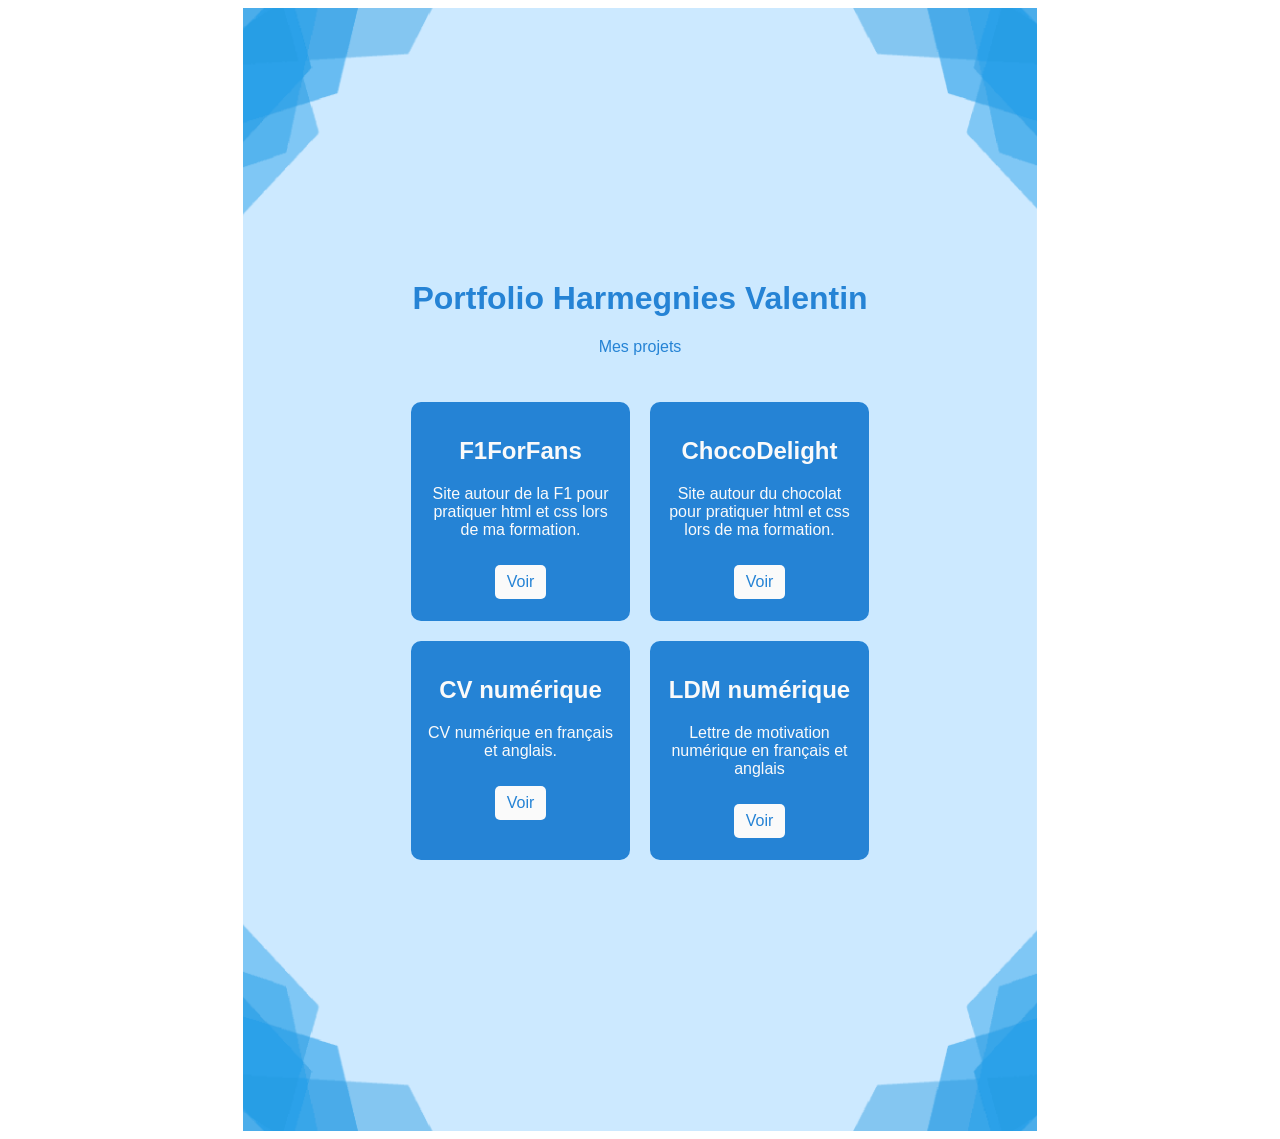
<file: VIEW/portfolio.html>
<!DOCTYPE html>
<html lang="fr">
<head>
    <meta charset="UTF-8">
    <title>Portfolio A4</title>
    <link rel="stylesheet" href="portfolio.css">
</head>
<body>

    <div class="page">

        <header>
            <h1>Portfolio Harmegnies Valentin</h1>
            <p>Mes projets</p>
        </header>

        <section class="projets">

            <article class="carte">
                <h2>F1ForFans</h2>
                <p>Site autour de la F1 pour pratiquer html et css lors de ma formation.</p>
                <a href="https://harmegniesvalentin.github.io/Exercice-pratique-html-css/view/accueil.html" target="_blank">Voir</a>
            </article>
            <article class="carte">
                <h2>ChocoDelight</h2>
                <p>Site autour du chocolat pour pratiquer html et css lors de ma formation.</p>
                <a href="https://harmegniesvalentin.github.io/chocoDelight/HTML/accueil.html" target="_blank">Voir</a>
            </article>

        </section>
        <section class="projets">

            <article class="carte">
                <h2>CV numérique</h2>
                <p>CV numérique en français et anglais.</p>
                <a href="https://harmegniesvalentin.github.io/CV/view/CVFr.html" target="_blank">Voir</a>
            </article>

            <article class="carte">
                <h2>LDM numérique</h2>
                <p>Lettre de motivation numérique en français et anglais</p>
                <a href="https://harmegniesvalentin.github.io/LettreDeMotivation/view/lettreMotivation.html" target="_blank">Voir</a>
            </article>

        </section>

    </div>

</body>
</html>
</file>
<file: VIEW/portfolio.css>
@page {
    size: A4;
}

/* Conteneur A4 */
.page {
    width: 210mm;
    height: 297mm;
    margin: auto;

    /* Image de fond */
    background-image: url("../IMAGE/designPortfolioFondBleu.png");
    background-size: cover;       /* couvre toute la feuille */
    background-position: center;
    background-repeat: no-repeat;
    background-color: #58EAF5;

    display: flex;
    flex-direction: column;
    align-items: center;
    justify-content: center;

    font-family: Arial, sans-serif;
    color: #2583D5;
}
header, .projets {
    position: relative;
    z-index: 1;
}

header {
    text-align: center;
    margin-bottom: 30px;
}

.projets {
    display: flex;
    gap: 20px;
    margin-bottom: 20px;
}

.carte {
    background: #2583D5;
    color: #fafafa;
    padding: 15px;
    border-radius: 10px;
    text-align: center;
    height: 50mm;
    width: 50mm;
}

.carte a {
    display: inline-block;
    margin-top: 10px;
    padding: 8px 12px;
    background: #fafafa;
    color: #2583D5;
    text-decoration: none;
    border-radius: 5px;
}
</file>
